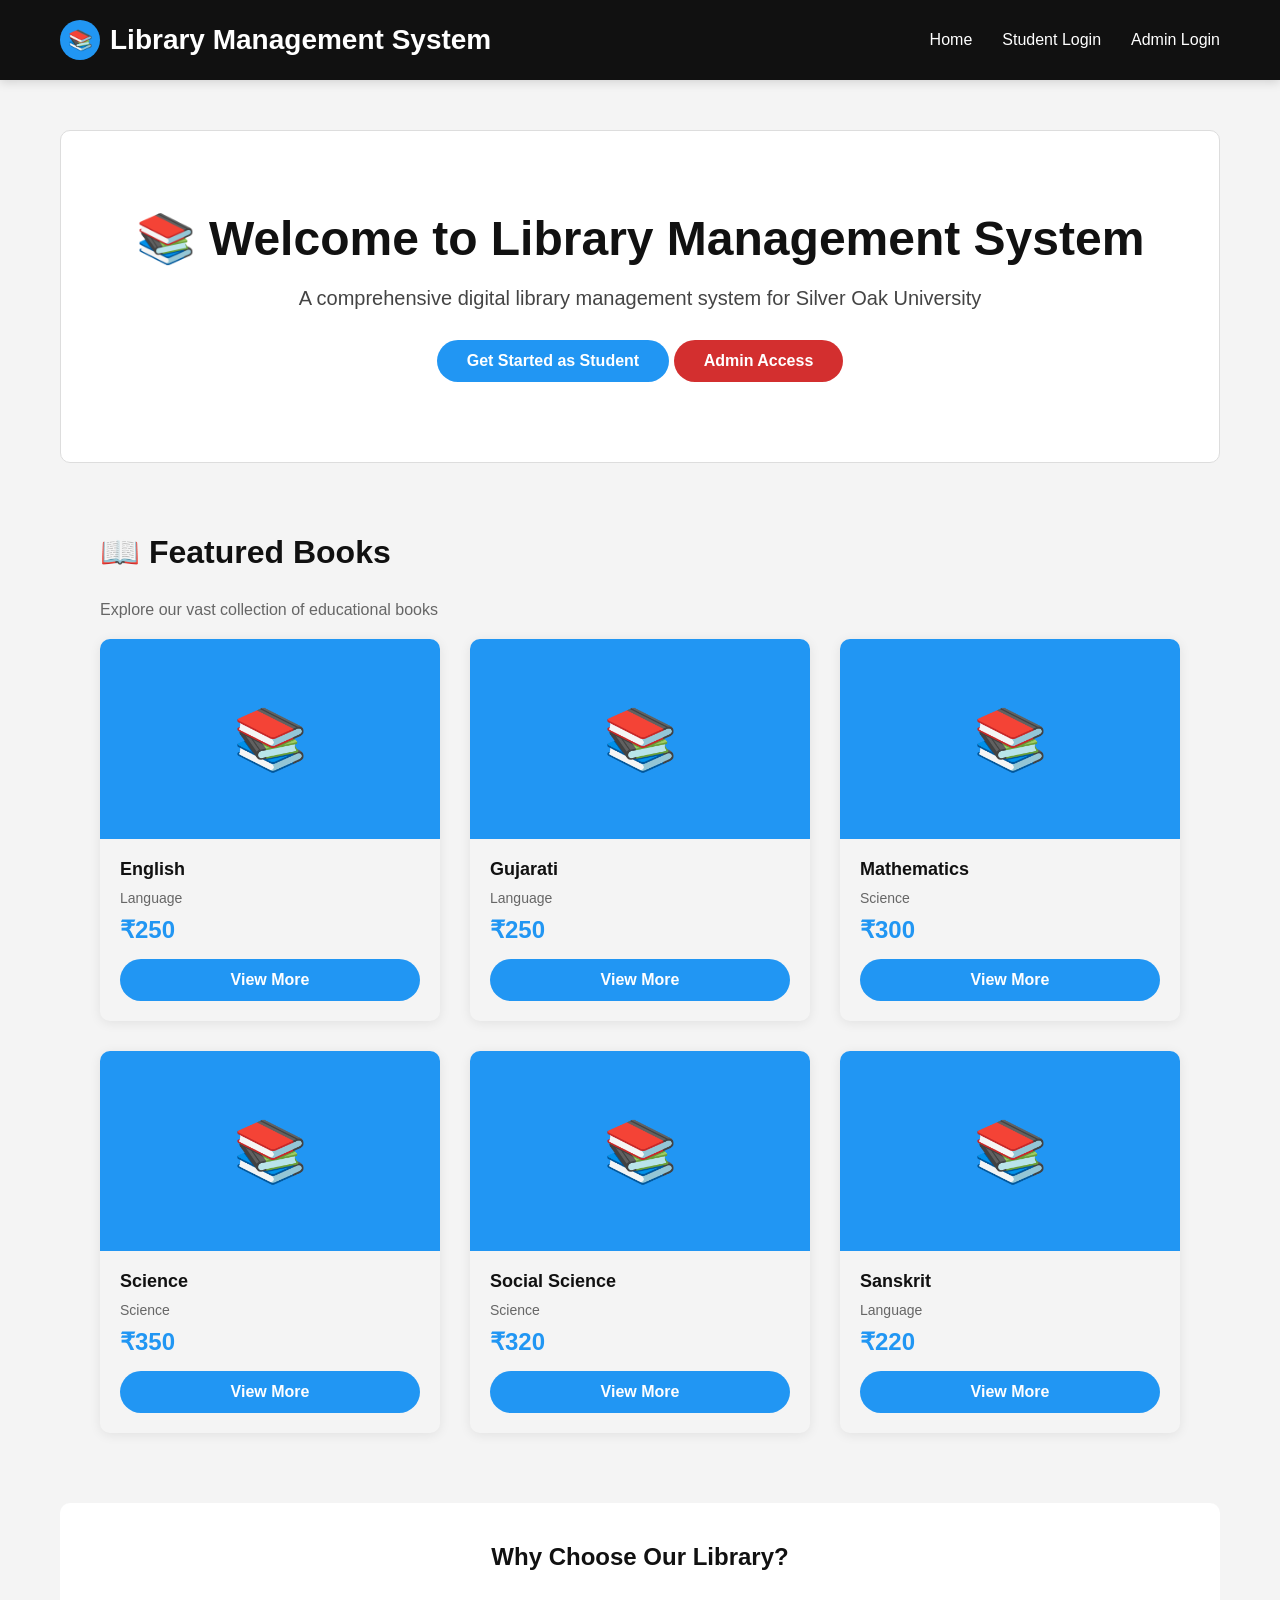
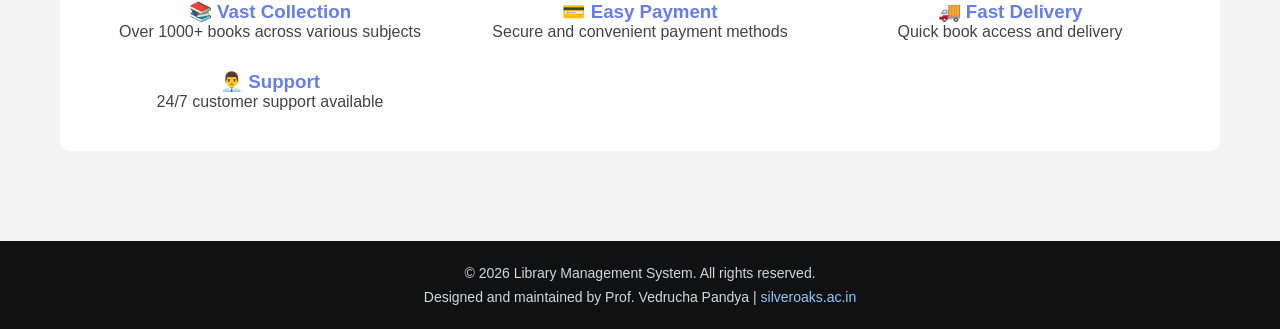
<file: public/index.html>
<!DOCTYPE html>
<html lang="en">
<head>
    <meta charset="UTF-8">
    <meta name="viewport" content="width=device-width, initial-scale=1.0">
    <title>Library Management System</title>
    <link rel="stylesheet" href="css/style.css">
</head>
<body>
    <header>
        <div class="navbar">
            <div class="logo">
                <div class="logo-icon">📚</div>
                Library Management System
            </div>
            <nav>
                <ul>
                    <li><a href="index.html">Home</a></li>
                    <li><a href="student-login.html">Student Login</a></li>
                    <li><a href="admin-login.html">Admin Login</a></li>
                </ul>
            </nav>
        </div>
    </header>

    <div class="container">
        <div class="hero">
            <h1>📚 Welcome to Library Management System</h1>
            <p class="hero-description">A comprehensive digital library management system for Silver Oak University</p>
            <a href="student-login.html" class="btn">Get Started as Student</a>
            <a href="admin-login.html" class="btn btn-secondary">Admin Access</a>
        </div>

        <section class="books-section">
            <h2 class="section-title">📖 Featured Books</h2>
            <p class="text-muted mb-20">Explore our vast collection of educational books</p>
            <div class="books-grid" id="featured-books">
                <!-- Books will be loaded by JavaScript -->
            </div>
        </section>

        <section class="section-panel">
            <h2>Why Choose Our Library?</h2>
            <div class="feature-grid">
                <div class="feature-card">
                    <h3>📚 Vast Collection</h3>
                    <p>Over 1000+ books across various subjects</p>
                </div>
                <div class="feature-card">
                    <h3>💳 Easy Payment</h3>
                    <p>Secure and convenient payment methods</p>
                </div>
                <div class="feature-card">
                    <h3>🚚 Fast Delivery</h3>
                    <p>Quick book access and delivery</p>
                </div>
                <div class="feature-card">
                    <h3>👨‍💼 Support</h3>
                    <p>24/7 customer support available</p>
                </div>
            </div>
        </section>
    </div>

    <footer class="site-footer">
        <div class="footer-inner">
            <p>© 2026 Library Management System. All rights reserved.</p>
            <p>Designed and maintained by Prof. Vedrucha Pandya | <a href="https://silveroaks.ac.in" target="_blank" rel="noopener noreferrer">silveroaks.ac.in</a></p>
        </div>
    </footer>

    <script src="js/app.js"></script>
    <script>
        // Display featured books on home page
        function displayFeaturedBooks() {
            const container = document.getElementById('featured-books');
            if (!container) return;

            const featured = books.slice(0, 6);
            let html = '';

            featured.forEach(book => {
                html += `
                    <div class="book-card">
                        <div class="book-image">📚</div>
                        <div class="book-content">
                            <div class="book-title">${book.name}</div>
                            <div class="book-author">${book.category}</div>
                            <div class="book-price">₹${book.price}</div>
                            <div class="book-actions">
                                <a href="student-login.html" class="btn btn-full">View More</a>
                            </div>
                        </div>
                    </div>
                `;
            });

            container.innerHTML = html;
        }

        window.addEventListener('load', displayFeaturedBooks);
    </script>
</body>
</html>
</file>
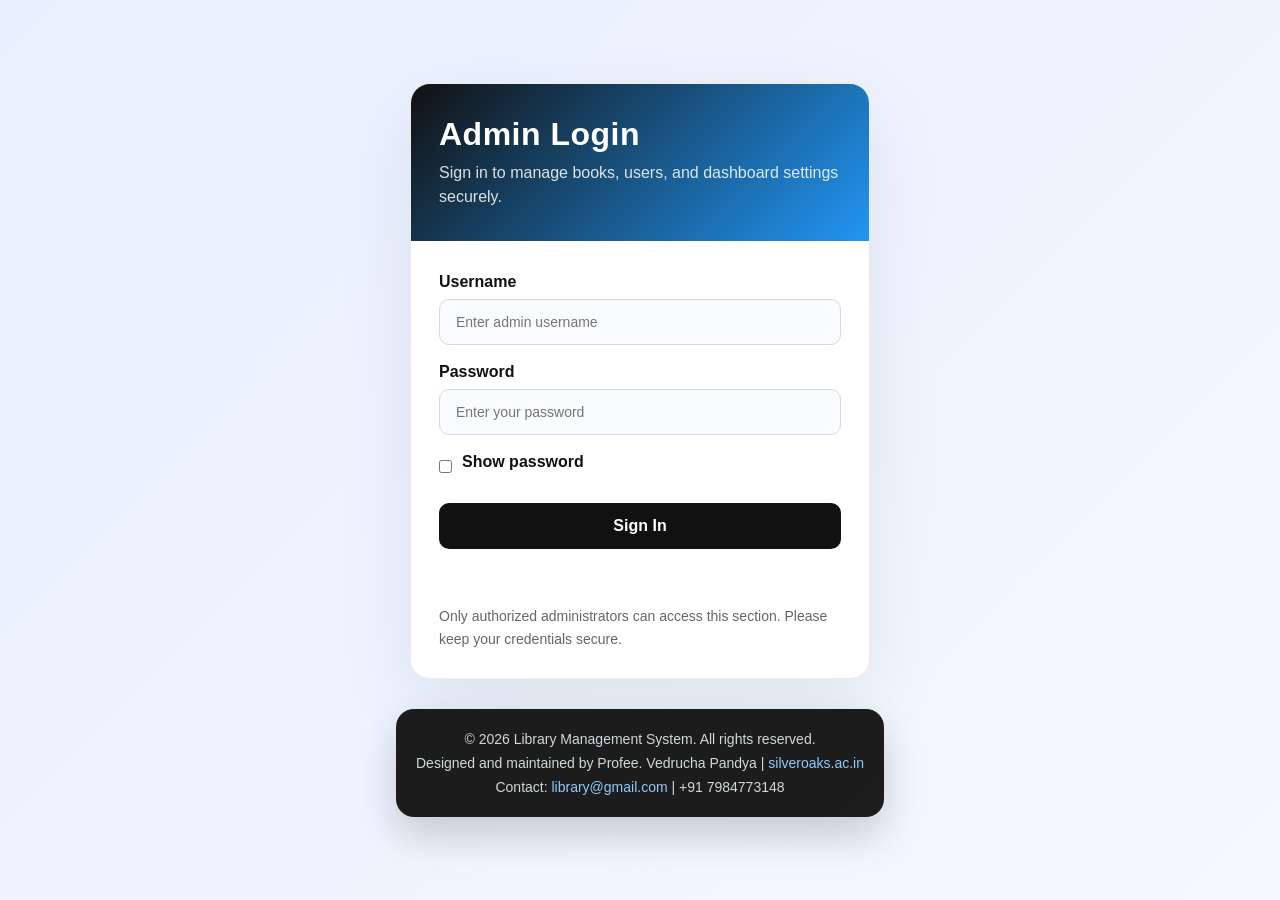
<file: public/admin-dashboard.html>
<!DOCTYPE html>
<html lang="en">
<head>
<meta charset="UTF-8">
<meta name="viewport" content="width=device-width, initial-scale=1.0">
<title>Admin Dashboard - Library Management System</title>

<link rel="stylesheet" href="css/style.css">
</head>

<body>

<header>
    <div class="navbar">
        <div class="logo">📚 Silver Oak Library - Admin</div>

        <nav>
            <ul>
                <li><a href="#dashboard">Dashboard</a></li>
                <li><a href="#books">Books</a></li>
                <li><a href="#students">Students</a></li>
                <li><a href="#orders">Orders</a></li>
                <li><button type="button" class="btn-logout" id="logoutBtn">Logout</button></li>
            </ul>
        </nav>
    </div>
</header>

<div class="container">

    <div class="admin-header">
        <h1>👨‍💼 Admin Control Panel</h1>
        <p>Prof. Vedrucha Pandya - Library Administrator</p>
    </div>

    <!-- DASHBOARD -->
    <section id="dashboard">
        <h2 class="section-title">Dashboard Statistics</h2>
        <div id="dash-stats" class="dashboard-grid"></div>
    </section>

    <!-- BOOKS -->
    <section id="books">
        <h2 class="section-title">Books Management</h2>

        <div class="card">
            <h3>Add New Book</h3>

            <form id="add-book-form">
                <input type="text" id="book-name" placeholder="Book Name" required>

                <select id="book-category" title="Choose a book category" required>
                    <option value="">Select Category</option>
                    <option value="Language">Language</option>
                    <option value="Science">Science</option>
                    <option value="Technology">Technology</option>
                </select>

                <input type="number" id="book-price" placeholder="Price ₹" required>

                <button class="btn" type="submit">Add Book</button>
            </form>
        </div>

        <div class="card">
            <h3>All Books</h3>
            <div id="books-table"></div>
        </div>
    </section>

    <!-- STUDENTS -->
    <section id="students">
        <h2 class="section-title">Students</h2>
        <div class="card">
            <div id="students-table"></div>
        </div>
    </section>

    <!-- ORDERS -->
    <section id="orders">
        <h2 class="section-title">Orders</h2>
        <div class="card">
            <div id="orders-table"></div>
        </div>
    </section>

</div>

<footer class="site-footer">
    <div class="footer-inner">
        <p>© 2026 Library Management System. All rights reserved.</p>
        <p>Designed and maintained by Prof. Vedrucha Pandya | 
            <a href="https://silveroaks.ac.in" target="_blank" rel="noopener noreferrer">silveroaks.ac.in</a>
        </p>
        <p>Contact: 
            <a href="mailto:library@silveroaks.ac.in">library@silveroaks.ac.in</a> 
            | +91 7984773148
        </p>
    </div>
</footer>

<script src="js/app.js"></script>

<script>
window.addEventListener('load', function () {

    // ✅ Check function exists before calling
    if (typeof checkAdminAuth === "function") checkAdminAuth();
    if (typeof displayAdminStats === "function") displayAdminStats();
    if (typeof displayBooksAdmin === "function") displayBooksAdmin();
    if (typeof displayStudentsAdmin === "function") displayStudentsAdmin();
    if (typeof displayOrdersAdmin === "function") displayOrdersAdmin();

    // ✅ Add Book Form
    const addBookForm = document.getElementById('add-book-form');
    if (addBookForm) {
        addBookForm.addEventListener('submit', function (e) {
            e.preventDefault(); // IMPORTANT FIX

            if (typeof addNewBook === "function") {
                addNewBook();
            } else {
                console.error("addNewBook() not defined in app.js");
            }
        });
    }

    // ✅ Logout Button
    const logoutBtn = document.getElementById('logoutBtn');
    if (logoutBtn) {
        logoutBtn.addEventListener('click', function () {
            localStorage.removeItem('adminLogged');
            window.location.href = 'admin-login.html';
        });
    }
});
</script>

</body>
</html>
</file>
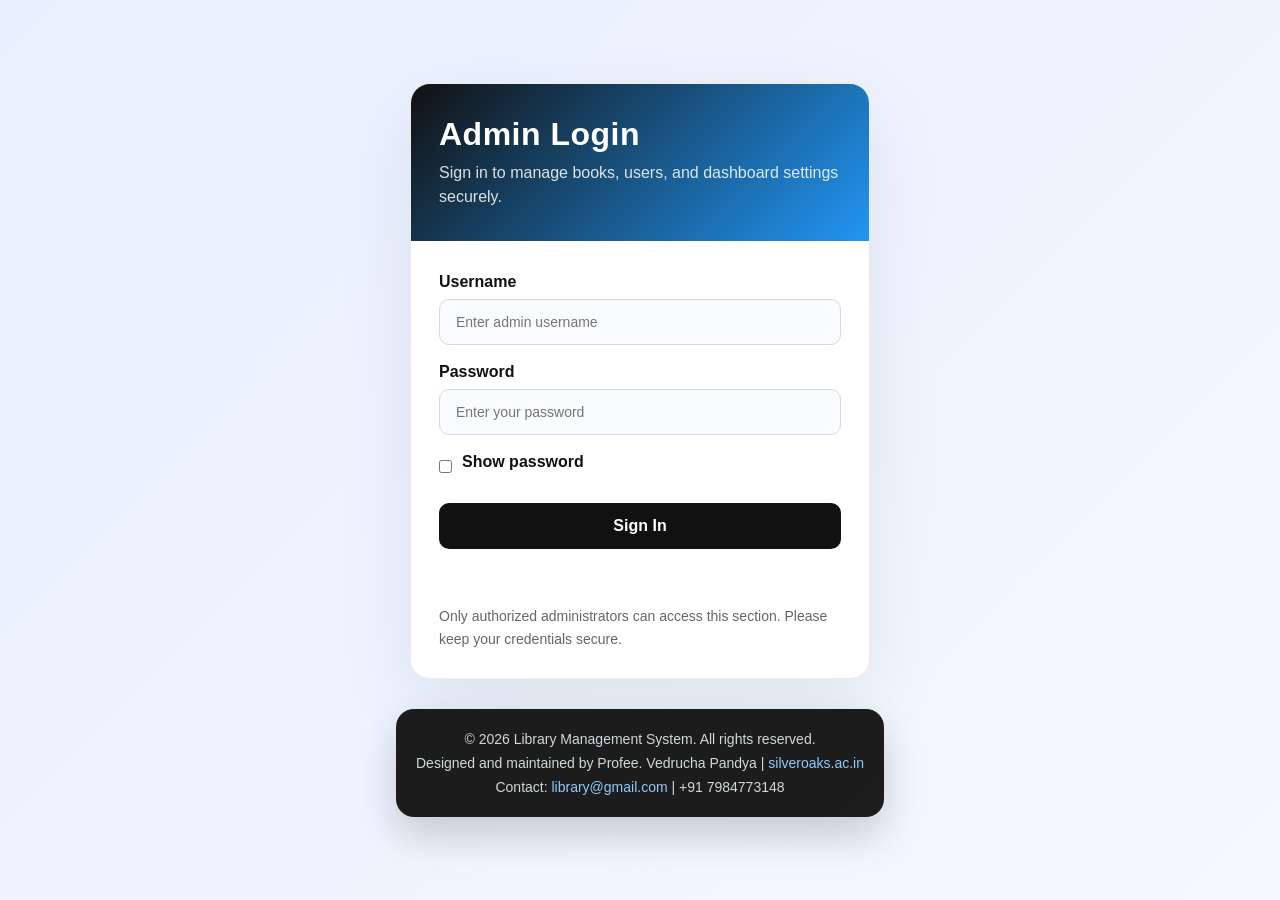
<file: public/admin-login.html>
﻿<!DOCTYPE html>
<html lang="en">
<head>
    <meta charset="UTF-8">
    <meta name="viewport" content="width=device-width, initial-scale=1.0">
    <title>Admin Login</title>
    <link rel="stylesheet" href="css/style.css">
    <style>
        body.login-page {
            min-height: 100vh;
            background: linear-gradient(135deg, #e8f0ff 0%, #f4f8ff 100%);
            display: flex;
            flex-direction: column;
            align-items: center;
            justify-content: center;
            padding: 30px;
        }

        .login-wrapper {
            width: 100%;
            max-width: 460px;
        }

        .login-card {
            background: white;
            border: 1px solid rgba(17, 17, 17, 0.08);
            border-radius: 20px;
            box-shadow: 0 24px 80px rgba(17, 17, 17, 0.08);
            overflow: hidden;
        }

        .login-hero {
            background: linear-gradient(135deg, #111 0%, #2196f3 100%);
            color: white;
            padding: 32px 28px;
        }

        .login-hero h1 {
            margin: 0 0 8px;
            font-size: 32px;
            letter-spacing: 0.5px;
        }

        .login-hero p {
            margin: 0;
            color: rgba(255, 255, 255, 0.85);
            line-height: 1.5;
        }

        .login-form {
            padding: 32px 28px 36px;
        }

        .form-group {
            margin-bottom: 18px;
        }

        .form-group label {
            display: block;
            margin-bottom: 8px;
            font-weight: 600;
            color: #111;
        }

        .form-group input {
            width: 100%;
            padding: 14px 16px;
            border: 1px solid #d3d9e6;
            border-radius: 10px;
            background: #fafbff;
            transition: border-color 0.2s ease, box-shadow 0.2s ease;
        }

        .form-group input:focus {
            border-color: #2196f3;
            box-shadow: 0 0 0 4px rgba(33, 150, 243, 0.12);
            outline: none;
        }

        .checkbox-group {
            display: flex;
            align-items: center;
            gap: 10px;
            margin-bottom: 24px;
            color: #555;
        }

        .checkbox-group input {
            width: auto;
            margin: 0;
        }

        .btn-submit {
            width: 100%;
            padding: 14px 16px;
            background: #111;
            color: white;
            border-radius: 10px;
            font-size: 16px;
            font-weight: 700;
        }

        .btn-submit:hover {
            background: #1976d2;
        }

        .error-message {
            color: #d32f2f;
            margin-top: 18px;
            font-weight: 700;
            display: none;
        }

        .login-footer {
            margin-top: 20px;
            padding: 0 28px 28px;
            color: #666;
            font-size: 14px;
            line-height: 1.6;
        }

        .site-footer {
            background: rgba(17, 17, 17, 0.95);
            padding: 22px 20px;
            border-radius: 18px;
            box-shadow: 0 18px 40px rgba(0, 0, 0, 0.18);
            text-align: center;
            max-width: 520px;
            margin: 30px auto 0;
        }

        .site-footer .footer-inner {
            align-items: center;
        }
    </style>
</head>
<body class="login-page">
    <div class="login-wrapper">
        <div class="login-card">
            <div class="login-hero">
                <h1>Admin Login</h1>
                <p>Sign in to manage books, users, and dashboard settings securely.</p>
            </div>
            <form id="admin-login-form" class="login-form">
                <div class="form-group">
                    <label for="username">Username</label>
                    <input type="text" id="username" name="username" placeholder="Enter admin username" required>
                </div>
                <div class="form-group">
                    <label for="password">Password</label>
                    <input type="password" id="password" name="password" placeholder="Enter your password" required>
                </div>
                <div class="checkbox-group">
                    <input type="checkbox" id="show-password">
                    <label for="show-password">Show password</label>
                </div>
                <button type="submit" class="btn btn-submit">Sign In</button>
            </form>
            <p id="error-message" class="error-message">Invalid username or password.</p>
            <div class="login-footer">
                <p>Only authorized administrators can access this section. Please keep your credentials secure.</p>
            </div>
        </div>
    </div>

    <footer class="site-footer">
        <div class="footer-inner">
            <p>© 2026 Library Management System. All rights reserved.</p>
            <p>Designed and maintained by Profee. Vedrucha Pandya | <a href="https://silveroaks.ac.in" target="_blank" rel="noopener noreferrer">silveroaks.ac.in</a></p>
            <p>Contact: <a href="mailto:library@gmail.com">library@gmail.com</a> | +91 7984773148</p>
        </div>
    </footer>

    <script>
        document.getElementById('show-password').addEventListener('change', function() {
            const passwordField = document.getElementById('password');
            passwordField.type = this.checked ? 'text' : 'password';
        });

        document.getElementById('admin-login-form').addEventListener('submit', function(event) {
            event.preventDefault();
            const username = document.getElementById('username').value.trim();
            const password = document.getElementById('password').value;
            if (username === 'Vedrucha Pandya' && password === 'VedruchaPandya@1234') {
                localStorage.setItem('adminLogged', true);
                window.location.href = 'admin-dashboard.html';
            } else {
                document.getElementById('error-message').style.display = 'block';
            }
        });
    </script>
</body>
</html>
</file>
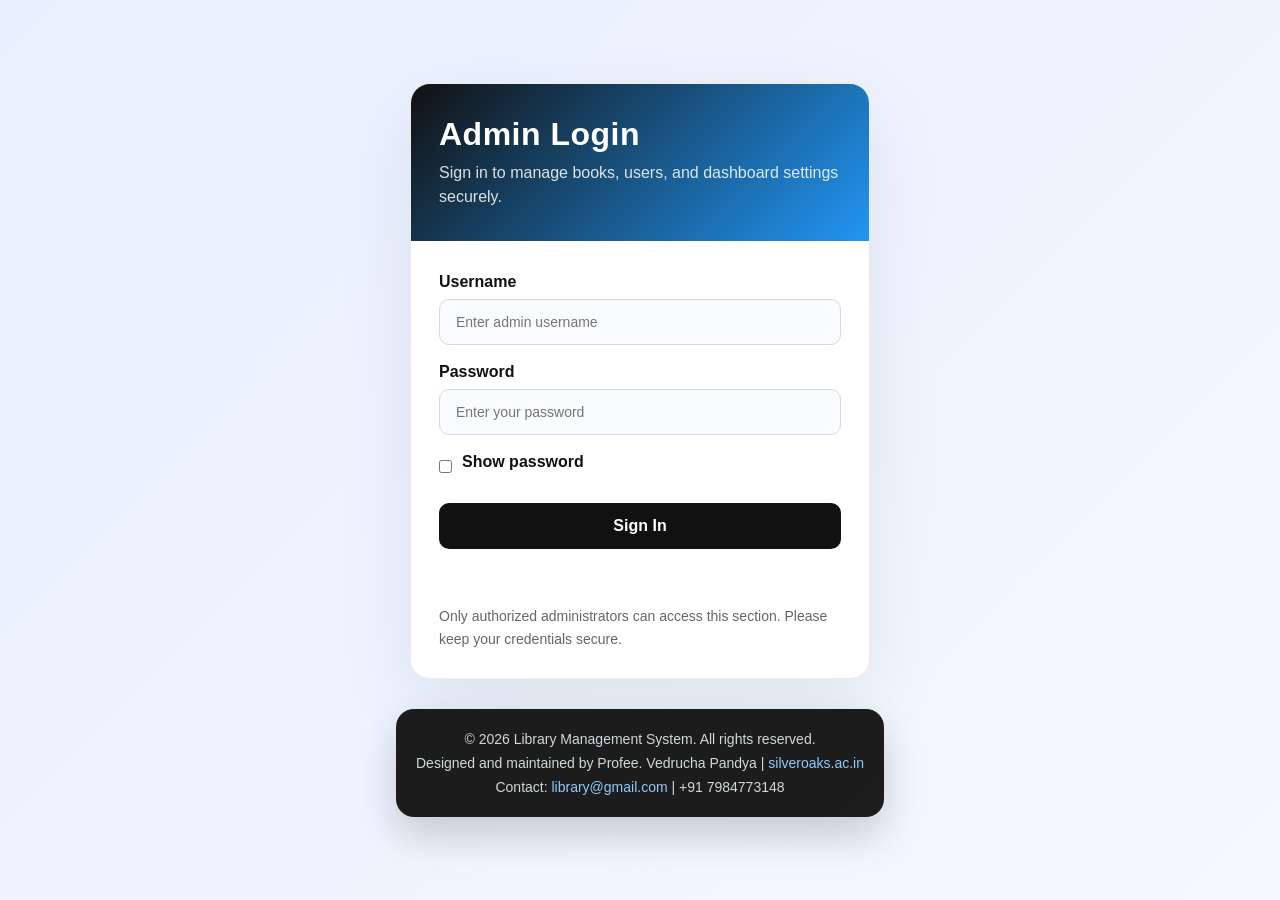
<file: public/admin-orders.html>
<!DOCTYPE html>
<html lang="en">
<head>
    <meta charset="UTF-8">
    <meta name="viewport" content="width=device-width, initial-scale=1.0">
    <title>Admin Order History - Library Management System</title>
    <link rel="stylesheet" href="css/style.css">
</head>
<body>
    <header>
        <div class="navbar">
            <div class="logo">📚 Library Management - Admin</div>
            <nav>
                <ul>
                    <li><a href="admin-dashboard.html">Dashboard</a></li>
                    <li><a href="admin-dashboard.html#students">Students</a></li>
                    <li><a href="admin-dashboard.html#orders">Orders</a></li>
                    <li><button class="btn-logout" id="logoutBtn">Logout</button></li>
                </ul>
            </nav>
        </div>
    </header>

    <div class="container">
        <div class="admin-header">
            <h1>Order History</h1>
            <p>Detailed student order history for admin review.</p>
        </div>

        <div class="card panel-box">
            <button class="btn mb-20" onclick="window.location.href='admin-dashboard.html'">← Back to Dashboard</button>
            <div id="orders-history"></div>
        </div>
    </div>

    <script src="js/app.js"></script>
    <script>
        window.addEventListener('load', function() {
            checkAdminAuth();
            displayOrdersHistoryPage();

            const logoutBtn = document.getElementById('logoutBtn');
            if (logoutBtn) {
                logoutBtn.addEventListener('click', function() {
                    localStorage.removeItem('adminLogged');
                    window.location.href = 'admin-login.html';
                });
            }
        });

        function displayOrdersHistoryPage() {
            const container = document.getElementById('orders-history');
            if (!container) return;

            const filterEnrollment = localStorage.getItem('adminOrderFilterEnrollment');
            const orders = JSON.parse(localStorage.getItem('allOrders') || '[]');
            const filteredOrders = filterEnrollment ? orders.filter(order => order.student.enrollment === filterEnrollment) : orders;
            const titleText = filterEnrollment ? `Showing orders for: ${filterEnrollment}` : 'Showing all orders';

            container.innerHTML = `<h2 class="mb-20">${titleText}</h2>`;

            if (filteredOrders.length === 0) {
                container.innerHTML += '<p class="empty-state">No orders found.</p>';
                return;
            }

            let html = `
                <table>
                    <thead>
                        <tr>
                            <th>Order ID</th>
                            <th>Student Name</th>
                            <th>Enrollment</th>
                            <th>Book Details</th>
                            <th>Total Amount</th>
                            <th>Payment</th>
                            <th>Order Date</th>
                            <th>Status</th>
                        </tr>
                    </thead>
                    <tbody>
            `;

            filteredOrders.forEach(order => {
                const bookDetails = order.books.map(book => `${book.name} (${book.quantity}× ₹${book.price})`).join('<br>');
                const orderDate = new Date(order.orderDate).toLocaleDateString();
                html += `
                    <tr>
                        <td>${order.id}</td>
                        <td>${order.student.name}</td>
                        <td>${order.student.enrollment}</td>
                        <td class="break-word">${bookDetails}</td>
                        <td>₹${order.totalAmount.toFixed(2)}</td>
                        <td>${order.paymentMethod}</td>
                        <td>${orderDate}</td>
                        <td>${order.status}</td>
                    </tr>
                `;
            });

            html += `</tbody></table>`;
            container.innerHTML += html;

            if (filterEnrollment) {
                localStorage.removeItem('adminOrderFilterEnrollment');
            }
        }
    </script>

    <footer class="site-footer">
        <div class="footer-inner">
            <p>© 2026 Library Management System. All rights reserved.</p>
            <p>Designed and maintained by Prof. Vedrucha Pandya | <a href="https://silveroaks.ac.in" target="_blank" rel="noopener noreferrer">silveroaks.ac.in</a></p>
            <p>Contact: <a href="mailto:library@silveroaks.ac.in">library@silveroaks.ac.in</a> | +91 7984773148</p>
        </div>
    </footer>
</body>
</html>
</file>
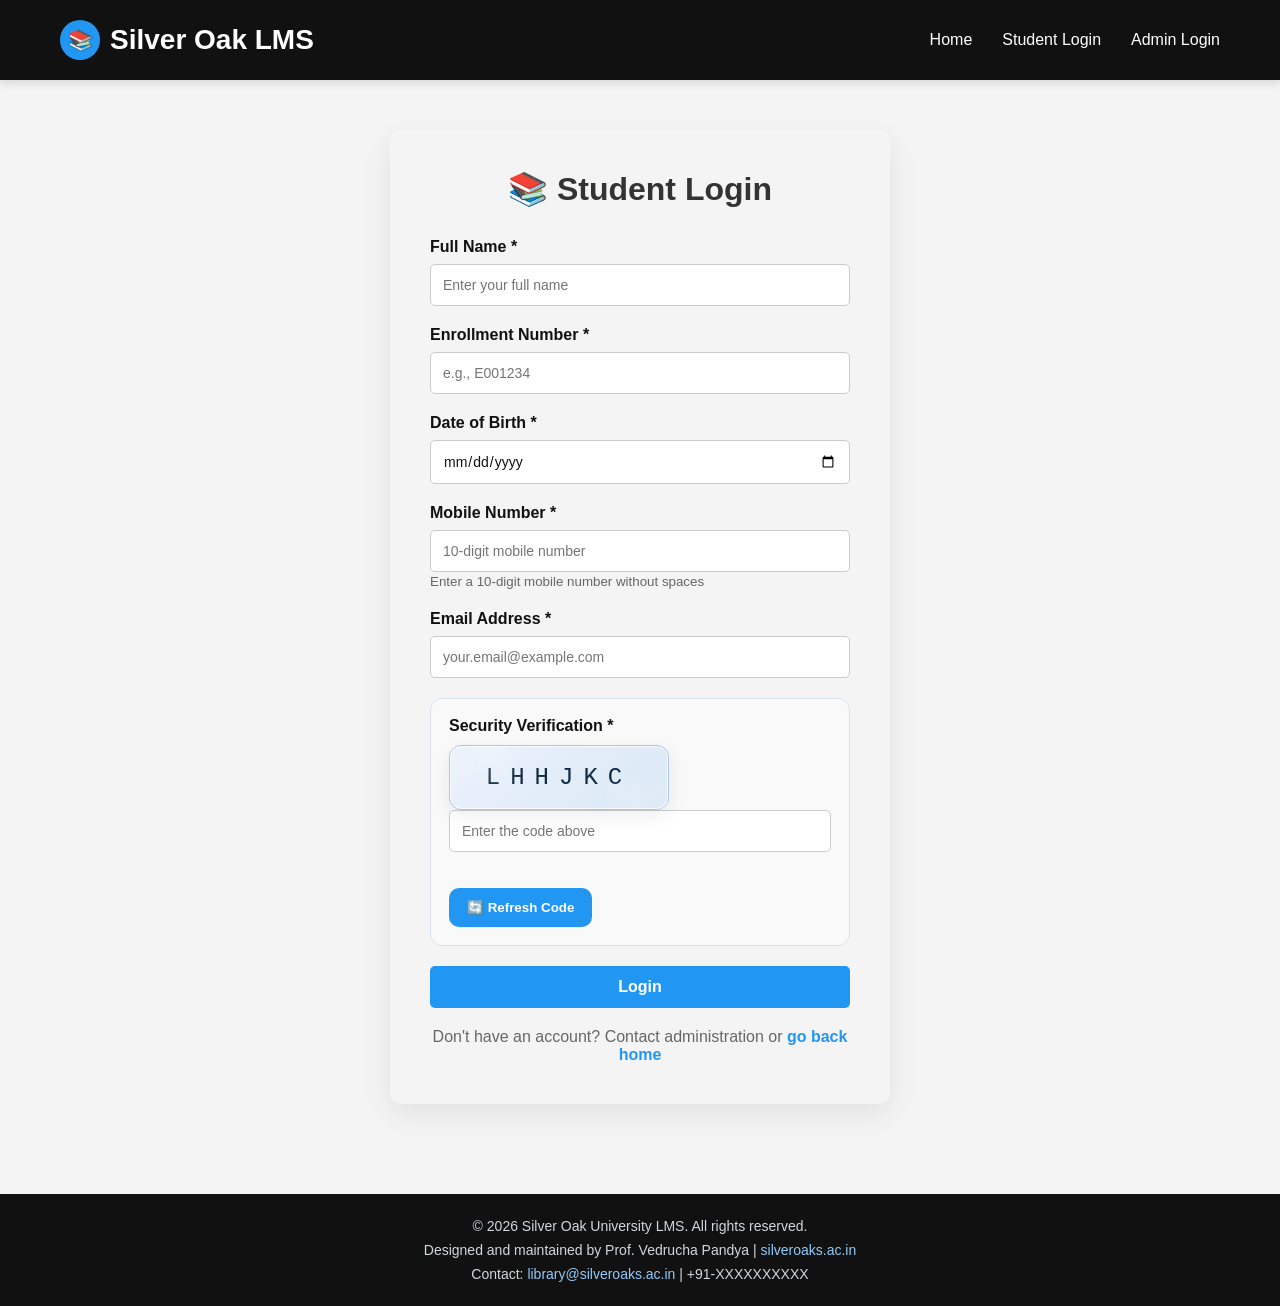
<file: public/cart.html>
<!DOCTYPE html>
<html lang="en">
<head>
    <meta charset="UTF-8">
    <meta name="viewport" content="width=device-width, initial-scale=1.0">
    <title>Shopping Cart - Library Management System</title>
    <link rel="stylesheet" href="css/style.css">
</head>
<body>
    <header>
        <div class="navbar">
            <div class="logo">
                <div class="logo-icon">📚</div>
                Library Management System
            </div>
            <nav>
                <ul id="user-nav">
                    <li><a href="library.html">🏠 Library</a></li>
                </ul>
            </nav>
        </div>
    </header>

    <div class="container">
        <section class="cart-section">
            <h1 class="section-title">🛒 Shopping Cart</h1>

            <div class="cart-items" id="cart-items">
                <!-- Cart items will be loaded by JavaScript -->
            </div>

            <div class="cart-summary" id="cart-summary">
                <!-- Summary will be loaded by JavaScript -->
            </div>

            <div class="center-controls">
                <a href="library.html" class="btn">← Continue Shopping</a>
                <button class="btn btn-muted" onclick="clearCart()">Clear Cart</button>
            </div>
        </section>
    </div>

    <footer class="site-footer">
        <div class="footer-inner">
            <p>© 2026 Library Management System. All rights reserved.</p>
            <p>Designed and maintained by Prof. Vedrucha Pandya | <a href="https://silveroaks.ac.in" target="_blank" rel="noopener noreferrer">silveroaks.ac.in</a></p>
            <p>Contact: <a href="mailto:library@silveroaks.ac.in">library@silveroaks.ac.in</a> | +91 7984773148</p>
        </div>
    </footer>

    <script src="js/app.js"></script>
    <script>
        function clearCart() {
            if (confirm('Are you sure you want to clear your cart?')) {
                cart = [];
                localStorage.setItem('cart', JSON.stringify([]));
                displayCart();
                showAlert('Cart cleared', 'info');
            }
        }

        window.addEventListener('load', function() {
            if (!currentUser) {
                window.location.href = 'student-login.html';
            }
            displayCart();
            updateUserUI();
        });
    </script>
</body>
</html>
</file>
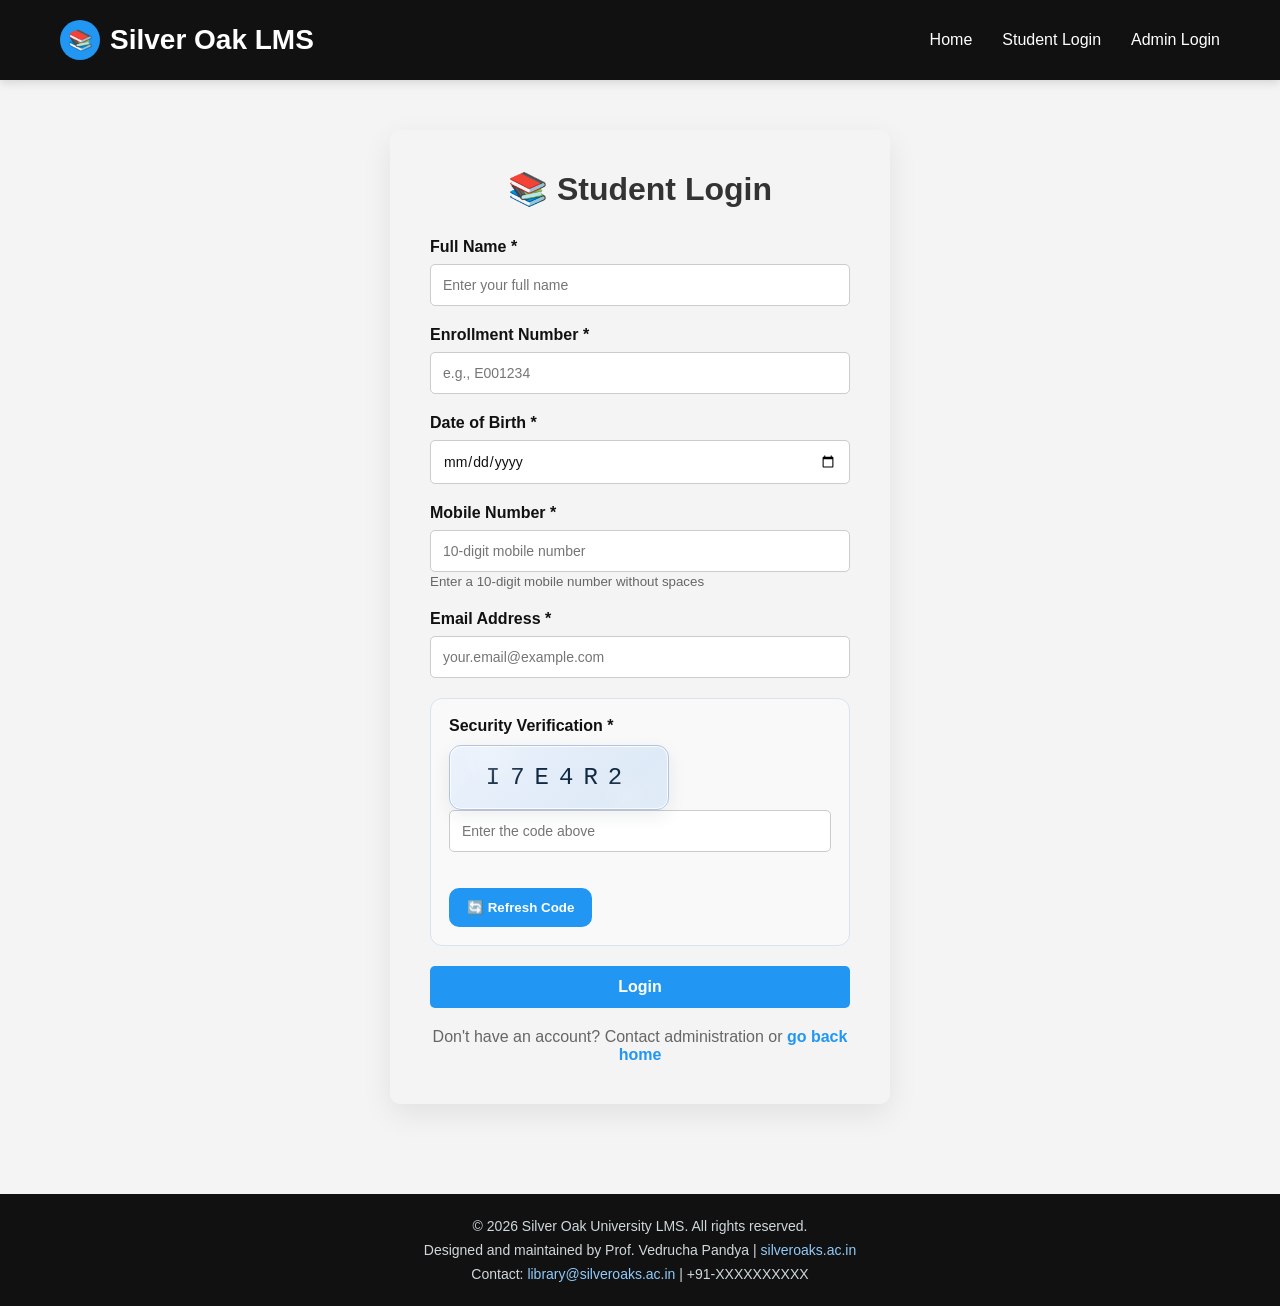
<file: public/library.html>
<!DOCTYPE html>
<html lang="en">
<head>
    <meta charset="UTF-8">
    <meta name="viewport" content="width=device-width, initial-scale=1.0">
    <title>Library - Silver Oak LMS</title>
    <link rel="stylesheet" href="css/style.css">
</head>
<body>
    <header>
        <div class="navbar">
            <div class="logo">
                <div class="logo-icon">📚</div>
                Silver Oak LMS
            </div>
            <nav>
                <ul id="user-nav">
                    <li><a href="library.html">📚 Library</a></li>
                </ul>
            </nav>
        </div>
    </header>

    <div class="container">
        <section class="books-section">
            <h1 class="section-title">📚 Library Books</h1>
            <p class="text-muted mb-20">Browse and select books from our collection</p>

            <!-- Filter -->
            <div class="filter-section">
                <select id="category-filter" title="Filter books by category" onchange="filterBooks()">
                    <option value="all">📚 All Categories</option>
                    <option value="Language">🗣️ Language</option>
                    <option value="Science">🔬 Science & Math</option>
                    <option value="Technology">💻 Technology & Programming</option>
                </select>
            </div>

            <!-- Books Grid -->
            <div class="books-grid" id="books-container">
                <!-- Books will be loaded by JavaScript -->
            </div>
        </section>
    </div>

    <!-- Book Details Modal -->
    <div class="modal" id="book-modal">
        <div class="modal-content">
            <span class="close-modal" onclick="closeModal('book-modal')">&times;</span>
            <div id="modal-book-details"></div>
        </div>
    </div>

    <footer class="site-footer">
        <div class="footer-inner">
            <p>© 2026 Silver Oak University LMS. All rights reserved.</p>
            <p>Designed and maintained by Prof. Vedrucha Pandya | <a href="https://silveroaks.ac.in" target="_blank" rel="noopener noreferrer">silveroaks.ac.in</a></p>
            <p>Contact: <a href="mailto:library@silveroaks.ac.in">library@silveroaks.ac.in</a> | +91-XXXXXXXXXX</p>
        </div>
    </footer>

    <script src="js/app.js"></script>
    <script>
        window.addEventListener('load', function() {
            checkStudentAuth();
            displayBooks();
            updateUserUI();
        });

        function checkStudentAuth() {
            if (!currentUser) {
                window.location.href = 'student-login.html';
            }
        }
    </script>
</body>
</html>
</file>
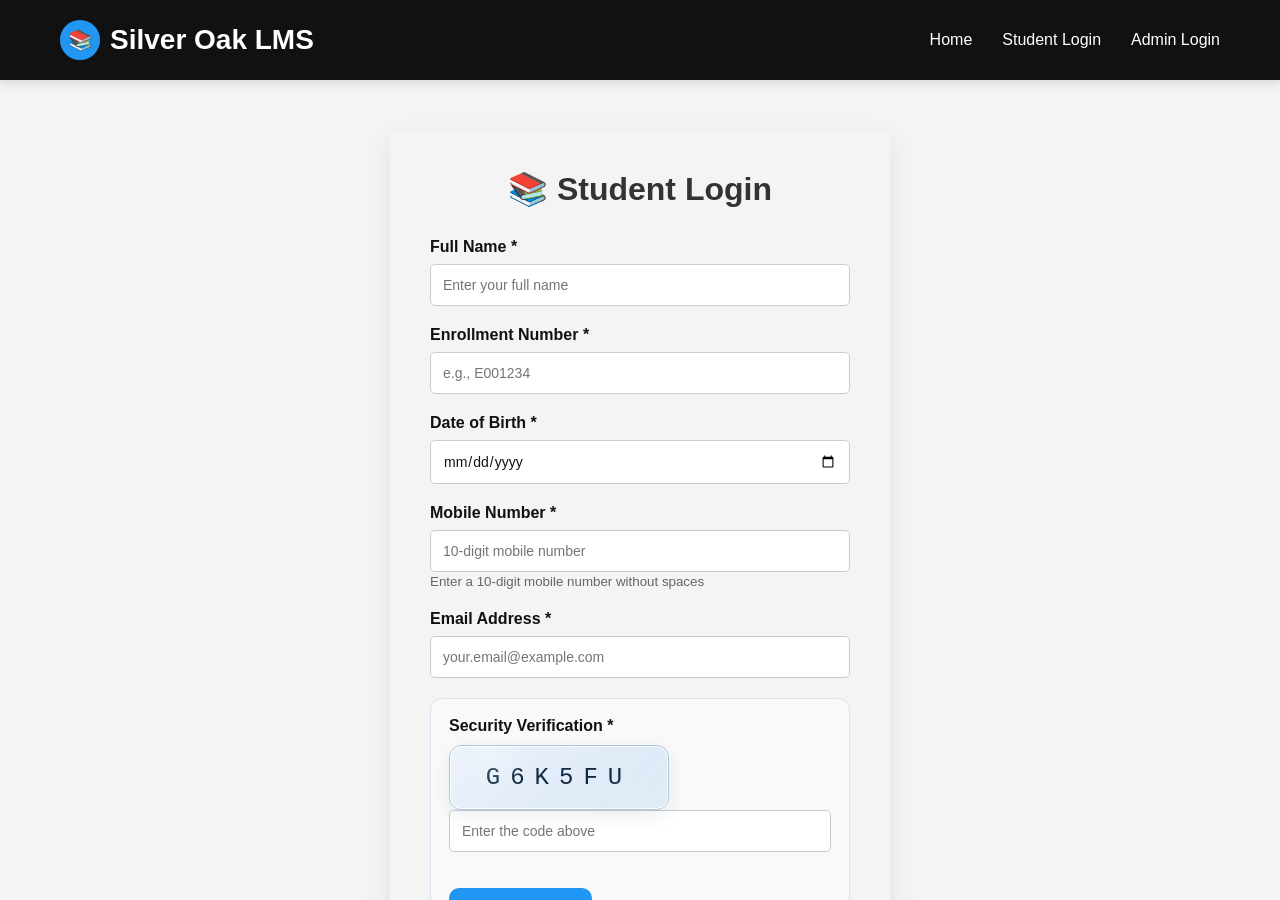
<file: public/payment.html>
<!DOCTYPE html>
<html lang="en">
<head>
    <meta charset="UTF-8">
    <meta name="viewport" content="width=device-width, initial-scale=1.0">
    <title>Payment - Silver Oak LMS</title>
    <link rel="stylesheet" href="css/style.css">
</head>
<body>
    <header>
        <div class="navbar">
            <div class="logo">
                <div class="logo-icon">📚</div>
                Silver Oak LMS
            </div>
            <nav>
                <ul id="user-nav">
                    <li><a href="library.html">🏠 Library</a></li>
                </ul>
            </nav>
        </div>
    </header>

    <div class="container">
        <div class="payment-container">
            <div class="payment-header">
                <h1>💳 Payment</h1>
                <p>Complete your purchase securely</p>
            </div>

            <!-- Order Summary -->
            <div class="order-summary" id="payment-summary">
                <!-- Summary will be loaded by JavaScript -->
            </div>

            <!-- Payment Form -->
            <form onsubmit="processPayment(event)">
                <!-- Student Details (Read-only) -->
                <div class="form-group">
                    <label>Student Information</label>
                    <div class="panel-box">
                        <p><strong>Name:</strong> <span id="pay-name"></span></p>
                        <p><strong>Email:</strong> <span id="pay-email"></span></p>
                        <p><strong>Mobile:</strong> <span id="pay-mobile"></span></p>
                    </div>
                </div>

                <!-- Payment Methods -->
                <h3 class="mt-30 mb-20">Select Payment Method *</h3>
                
                <div class="payment-method" onclick="selectPaymentMethod(this)">
                    <input type="radio" name="payment-method" value="Credit Card" id="payment-credit" required>
                    <div class="flex-1">
                        <label for="payment-credit" class="payment-label"><strong>💳 Credit Card</strong></label>
                        <p class="small-text">Visa, Mastercard, American Express</p>
                    </div>
                </div>

                <div class="payment-method" onclick="selectPaymentMethod(this)">
                    <input type="radio" name="payment-method" value="Debit Card" id="payment-debit" required>
                    <div class="flex-1">
                        <label for="payment-debit" class="payment-label"><strong>🏧 Debit Card</strong></label>
                        <p class="small-text">All major debit cards accepted</p>
                    </div>
                </div>

                <div class="payment-method" onclick="selectPaymentMethod(this)">
                    <input type="radio" name="payment-method" value="Net Banking" id="payment-netbanking" required>
                    <div class="flex-1">
                        <label for="payment-netbanking" class="payment-label"><strong>🏦 Net Banking</strong></label>
                        <p class="small-text">All major banks supported</p>
                    </div>
                </div>

                <div class="payment-method" onclick="selectPaymentMethod(this)">
                    <input type="radio" name="payment-method" value="UPI" id="payment-upi" required>
                    <div class="flex-1">
                        <label for="payment-upi" class="payment-label"><strong>📱 UPI</strong></label>
                        <p class="small-text">Google Pay, PhonePe, Paytm</p>
                    </div>
                </div>

                <div class="payment-method" onclick="selectPaymentMethod(this)">
                    <input type="radio" name="payment-method" value="Wallet" id="payment-wallet" required>
                    <div class="flex-1">
                        <label for="payment-wallet" class="payment-label"><strong>💰 Digital Wallet</strong></label>
                        <p class="small-text">Paytm, Amazon Pay, MobiKwik</p>
                    </div>
                </div>

                <!-- Terms & Conditions -->
                <div class="form-group mt-30">
                    <label class="checkbox-inline">
                        <input type="checkbox" required>
                        I agree to the <a href="#" class="payment-link">Terms and Conditions</a>
                    </label>
                </div>

                <!-- Submit Buttons -->
                <div class="button-row">
                    <button type="submit" class="btn-checkout btn-gradient flex-1">Complete Payment</button>
                    <a href="cart.html" class="btn btn-muted flex-1">← Back to Cart</a>
                </div>
            </form>

            <div class="modal" id="payment-modal">
                <div class="modal-content">
                    <h2 id="modal-title">Confirm Payment</h2>
                    <p id="modal-text" class="mb-20"> </p>
                    <div class="modal-button-row">
                        <button class="btn-checkout flex-1" onclick="confirmPayment()">Confirm</button>
                        <button class="btn btn-secondary flex-1" onclick="closePaymentModal()">Cancel</button>
                    </div>
                </div>
            </div>

            <!-- Security Info -->
            <div class="note-box">
                <p class="small-text mb-0">🔒 Your payment information is encrypted and secure</p>
                <p class="small-text">Powered by Secure Payment Gateway</p>
            </div>
        </div>
    </div>

    <footer class="site-footer">
        <div class="footer-inner">
            <p>© 2026 Silver Oak University LMS. All rights reserved.</p>
            <p>Designed and maintained by Prof. Vedrucha Pandya | <a href="https://silveroaks.ac.in" target="_blank" rel="noopener noreferrer">silveroaks.ac.in</a></p>
            <p>Contact: <a href="mailto:library@silveroaks.ac.in">library@silveroaks.ac.in</a> | +91-XXXXXXXXXX</p>
        </div>
    </footer>

    <script src="js/app.js"></script>
    <script>
        let selectedPaymentMethod = null;

        window.addEventListener('load', function() {
            if (!currentUser) {
                window.location.href = 'student-login.html';
            }
            if (cart.length === 0) {
                window.location.href = 'library.html';
            }

            displayPaymentSummary();
            updateUserUI();

            document.getElementById('pay-name').textContent = currentUser.name;
            document.getElementById('pay-email').textContent = currentUser.email;
            document.getElementById('pay-mobile').textContent = currentUser.mobile;

            document.querySelectorAll('.payment-method').forEach(card => {
                card.addEventListener('click', function(event) {
                    if (event.target.tagName !== 'INPUT') {
                        const radio = this.querySelector('input[type="radio"]');
                        if (radio) {
                            radio.checked = true;
                            selectPaymentMethod(this);
                        }
                    }
                });
            });
        });

        function selectPaymentMethod(card) {
            document.querySelectorAll('.payment-method').forEach(item => item.classList.remove('active'));
            card.classList.add('active');
            const radio = card.querySelector('input[type="radio"]');
            if (radio) {
                radio.checked = true;
                selectedPaymentMethod = radio.value;
            }
        }

        function processPayment(e) {
            e.preventDefault();
            const paymentMethod = document.querySelector('input[name="payment-method"]:checked');
            if (!paymentMethod) {
                showAlert('Please select a payment method', 'error');
                return;
            }

            const method = paymentMethod.value;
            if (method === 'UPI') {
                window.location.href = 'upi-payment.html';
                return;
            }

            const totalAmount = cart.reduce((sum, item) => sum + item.price * item.quantity, 0) * 1.05;
            document.getElementById('modal-title').textContent = `Confirm ${method} Payment`;
            document.getElementById('modal-text').innerHTML = `You are about to pay <strong>₹${totalAmount.toFixed(2)}</strong> using <strong>${method}</strong>.<br><br>Please confirm to proceed.`;
            document.getElementById('payment-modal').classList.add('show');
        }

        function closePaymentModal() {
            document.getElementById('payment-modal').classList.remove('show');
        }

        function confirmPayment() {
            const paymentMethod = document.querySelector('input[name="payment-method"]:checked');
            if (!paymentMethod) {
                showAlert('Please select a payment method', 'error');
                closePaymentModal();
                return;
            }

            const method = paymentMethod.value;
            const totalAmount = cart.reduce((sum, item) => sum + item.price * item.quantity, 0) * 1.05;
            const orderId = 'ORD' + Date.now();
            const orderData = {
                id: orderId,
                student: currentUser,
                books: [...cart],
                totalAmount: totalAmount,
                paymentMethod: method,
                orderDate: new Date().toISOString(),
                status: 'Completed'
            };

            let allOrders = JSON.parse(localStorage.getItem('allOrders') || '[]');
            allOrders.push(orderData);
            localStorage.setItem('allOrders', JSON.stringify(allOrders));
            localStorage.setItem('cart', JSON.stringify([]));
            cart = [];
            closePaymentModal();
            showAlert('Payment successful! Your order has been placed.', 'success');
            setTimeout(() => {
                window.location.href = 'library.html';
            }, 1800);
        }
    </script>
</body>
</html>
</file>
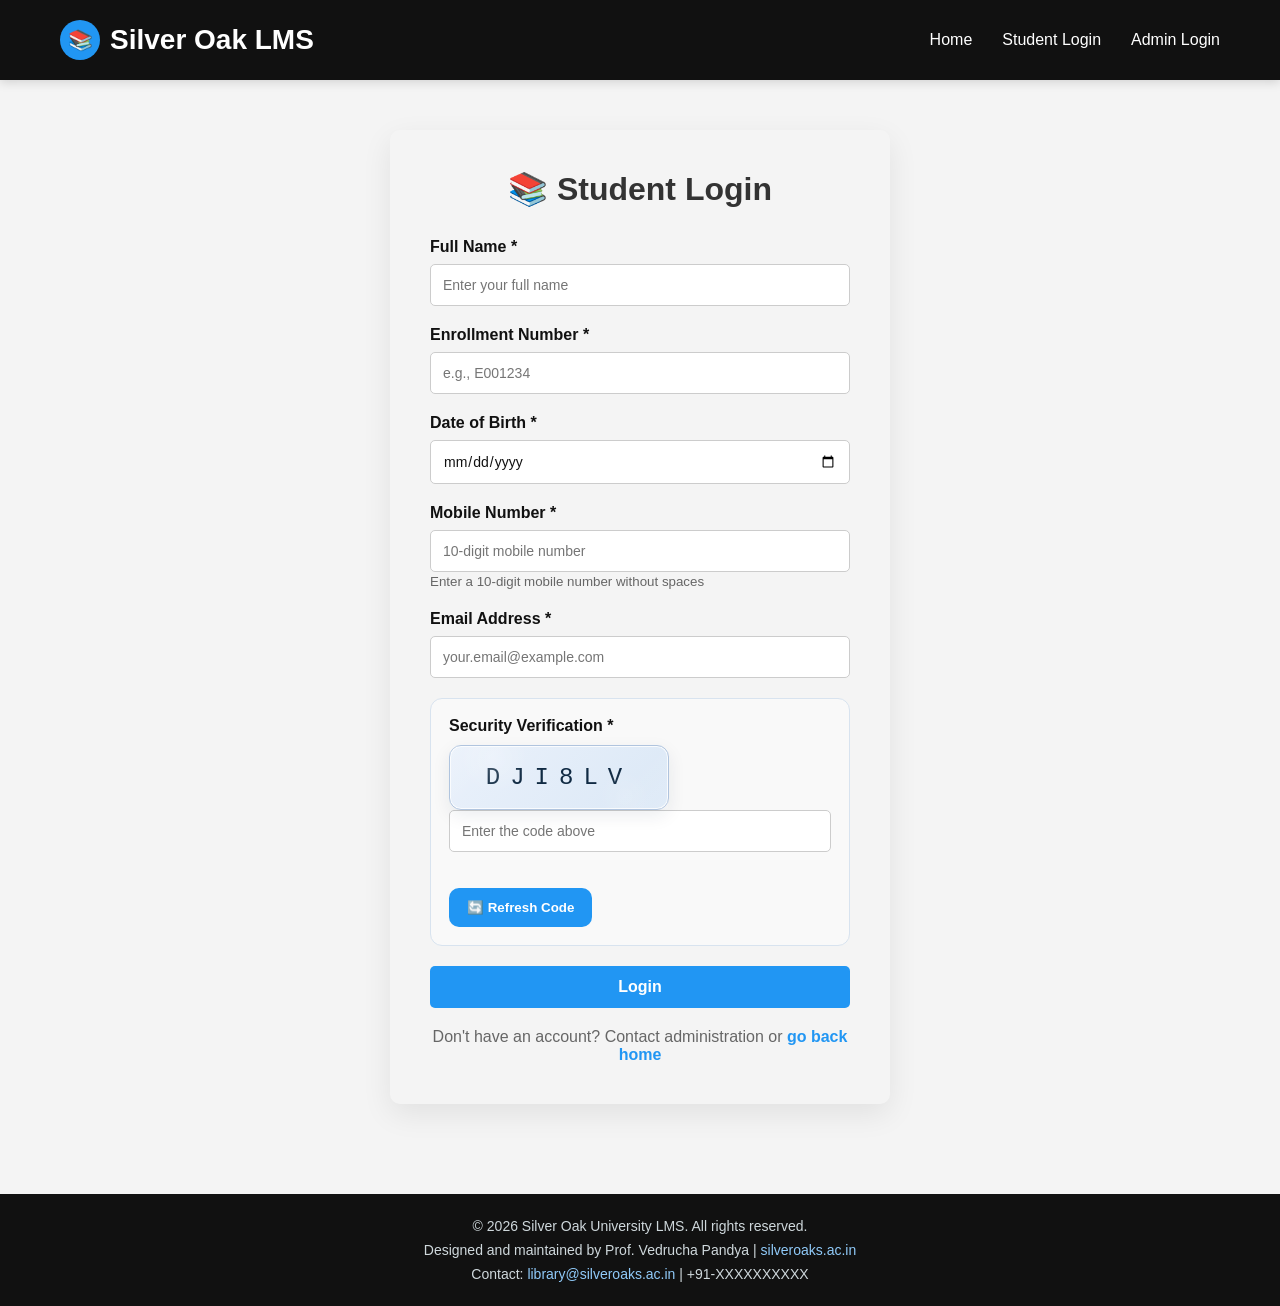
<file: public/student-login.html>
<!DOCTYPE html>
<html lang="en">
<head>
    <meta charset="UTF-8">
    <meta name="viewport" content="width=device-width, initial-scale=1.0">
    <title>Student Login - Silver Oak LMS</title>
    <link rel="stylesheet" href="css/style.css">
</head>
<body>
    <header>
        <div class="navbar">
            <div class="logo">
                <div class="logo-icon">📚</div>
                Silver Oak LMS
            </div>
            <nav>
                <ul>
                    <li><a href="index.html">Home</a></li>
                    <li><a href="student-login.html">Student Login</a></li>
                    <li><a href="admin-login.html">Admin Login</a></li>
                </ul>
            </nav>
        </div>
    </header>

    <div class="container">
        <div class="form-container">
            <h1 class="form-header">📚 Student Login</h1>
            
            <form onsubmit="validateStudentLogin(event)">
                <!-- Name -->
                <div class="form-group">
                    <label for="name">Full Name *</label>
                    <input type="text" id="name" placeholder="Enter your full name" required>
                </div>

                <!-- Enrollment Number -->
                <div class="form-group">
                    <label for="enrollment">Enrollment Number *</label>
                    <input type="text" id="enrollment" placeholder="e.g., E001234" required>
                </div>

                <!-- Date of Birth -->
                <div class="form-group">
                    <label for="dob">Date of Birth *</label>
                    <input type="date" id="dob" required>
                </div>

                <!-- Mobile Number -->
                <div class="form-group">
                    <label for="mobile">Mobile Number *</label>
                    <input type="tel" id="mobile" placeholder="10-digit mobile number" pattern="[0-9]{10}" required>
                    <small class="small-text">Enter a 10-digit mobile number without spaces</small>
                </div>

                <!-- Email -->
                <div class="form-group">
                    <label for="email">Email Address *</label>
                    <input type="email" id="email" placeholder="your.email@example.com" required>
                </div>

                <!-- Captcha Section -->
                <div class="captcha-section">
                    <label>Security Verification *</label>
                    <div class="captcha-image" id="captcha-image">Loading...</div>
                    <div class="form-group">
                        <input type="text" id="captcha-input" placeholder="Enter the code above" required maxlength="6">
                    </div>
                    <button type="button" class="btn-refresh-captcha" onclick="refreshCaptcha()">🔄 Refresh Code</button>
                </div>

                <!-- Submit Button -->
                <button type="submit" class="btn-submit">Login</button>

                <div class="form-link">
                    <p>Don't have an account? Contact administration or <a href="index.html">go back home</a></p>
                </div>
            </form>
        </div>
    </div>

    <footer class="site-footer">
        <div class="footer-inner">
            <p>© 2026 Silver Oak University LMS. All rights reserved.</p>
            <p>Designed and maintained by Prof. Vedrucha Pandya | <a href="https://silveroaks.ac.in" target="_blank" rel="noopener noreferrer">silveroaks.ac.in</a></p>
            <p>Contact: <a href="mailto:library@silveroaks.ac.in">library@silveroaks.ac.in</a> | +91-XXXXXXXXXX</p>
        </div>
    </footer>

    <script src="js/app.js"></script>
</body>
</html>
</file>
<file: public/css/style.css>
﻿* {
    margin: 0;
    padding: 0;
    box-sizing: border-box;
}

body {
    font-family: 'Segoe UI', Tahoma, Geneva, Verdana, sans-serif;
    background: #f4f4f4;
    min-height: 100vh;
    color: #111;
}

header {
    background: #111;
    color: #fff;
    padding: 20px 0;
    box-shadow: 0 2px 10px rgba(0, 0, 0, 0.15);
}

.navbar {
    max-width: 1200px;
    margin: 0 auto;
    display: flex;
    justify-content: space-between;
    align-items: center;
    padding: 0 20px;
}

.logo {
    font-size: 28px;
    font-weight: bold;
    display: flex;
    align-items: center;
    gap: 10px;
}

.logo-icon {
    width: 40px;
    height: 40px;
    background: #2196f3;
    border-radius: 50%;
    display: flex;
    align-items: center;
    justify-content: center;
    color: #fff;
    font-size: 20px;
}

nav ul {
    list-style: none;
    display: flex;
    gap: 30px;
    align-items: center;
}

nav a {
    color: white;
    text-decoration: none;
    transition: color 0.2s ease;
    font-weight: 500;
}

nav a:hover {
    color: #90caf9;
}

.user-info {
    display: flex;
    gap: 20px;
    align-items: center;
}

.btn-logout {
    background: #d32f2f;
    color: white;
    padding: 8px 16px;
    border: none;
    border-radius: 5px;
    cursor: pointer;
    transition: background 0.2s ease;
}

.btn-logout:hover {
    background: #b71c1c;
}

.container {
    max-width: 1200px;
    margin: 0 auto;
    padding: 20px;
}

.hero {
    text-align: center;
    color: #111;
    padding: 80px 20px;
    background: white;
    border-radius: 10px;
    margin: 30px 0;
    border: 1px solid #ddd;
}

.hero h1 {
    font-size: 48px;
    margin-bottom: 20px;
}

.hero p {
    font-size: 20px;
    margin-bottom: 30px;
    color: #444;
}

.btn {
    display: inline-block;
    padding: 12px 30px;
    background: #2196f3;
    color: white;
    text-decoration: none;
    border-radius: 50px;
    transition: transform 0.2s ease, box-shadow 0.2s ease;
    border: none;
    cursor: pointer;
    font-size: 16px;
    font-weight: 600;
}

.btn:hover {
    transform: translateY(-2px);
    box-shadow: 0 8px 16px rgba(0, 0, 0, 0.12);
}

.btn-secondary {
    background: #d32f2f;
}

.btn-secondary:hover {
    background: #c62828;
}

.btn-muted {
    background: #999;
    color: white;
}

.btn-muted:hover {
    background: #777;
}

.btn-full {
    width: 100%;
    text-align: center;
}

.text-muted {
    color: #666;
}

.text-center {
    text-align: center;
}

.mt-20 {
    margin-top: 20px;
}

.mt-30 {
    margin-top: 30px;
}

.mb-20 {
    margin-bottom: 20px;
}

.italic {
    font-style: italic;
}

.section-panel {
    background: white;
    padding: 40px;
    border-radius: 10px;
    margin: 30px 0;
    text-align: center;
}

.feature-grid {
    display: grid;
    grid-template-columns: repeat(auto-fit, minmax(250px, 1fr));
    gap: 30px;
    margin-top: 30px;
}

.feature-card h3 {
    color: #667eea;
}

.feature-card p {
    color: #444;
}

.center-controls {
    text-align: center;
    margin-top: 20px;
}

.panel-box {
    background: #f9f9f9;
    padding: 15px;
    border-radius: 5px;
    border-left: 4px solid #667eea;
}

.note-box {
    background: #f0f0f0;
    padding: 15px;
    border-radius: 5px;
    margin-top: 30px;
    text-align: center;
}

.button-row {
    display: flex;
    gap: 10px;
    flex-wrap: wrap;
}

.flex-1 {
    flex: 1;
}

.modal-button-row {
    display: flex;
    gap: 10px;
    flex-wrap: wrap;
    margin-top: 20px;
}

.empty-state {
    text-align: center;
    padding: 40px;
    color: #666;
}

.status-pill {
    padding: 5px 10px;
    border-radius: 3px;
    display: inline-block;
}

.cart-item-total {
    font-weight: 700;
    color: #667eea;
}

.status-success {
    background: #d4edda;
    color: #155724;
}

.status-info {
    background: #d1ecf1;
    color: #0c5460;
}

.btn-gradient {
    background: linear-gradient(135deg, #667eea 0%, #764ba2 100%);
}

.payment-label {
    cursor: pointer;
    display: block;
}

.payment-link {
    color: #667eea;
    text-decoration: underline;
}

.checkbox-inline {
    display: inline-flex;
    align-items: center;
    gap: 10px;
}

.mb-0 {
    margin-bottom: 0;
}

.status-info {
    background: #d1ecf1;
    color: #0c5460;
}

.break-word {
    max-width: 300px;
    word-wrap: break-word;
}

.qr-fallback {
    width: 200px;
    height: 200px;
    background: #f0f0f0;
    border: 2px solid #ddd;
    display: flex;
    align-items: center;
    justify-content: center;
    font-size: 14px;
    color: #666;
    padding: 10px;
}

.form-header {
    text-align: center;
    color: #333;
    margin-bottom: 30px;
}

.small-text {
    color: #666;
}


.form-container {
    padding: 40px;
    border-radius: 10px;
    box-shadow: 0 10px 30px rgba(0, 0, 0, 0.08);
    max-width: 500px;
    margin: 30px auto;
}

.form-group {
    margin-bottom: 20px;
}

label {
    display: block;
    margin-bottom: 8px;
    font-weight: 600;
    color: #111;
}

input,
textarea,
select {
    width: 100%;
    padding: 12px;
    border: 1px solid #ccc;
    border-radius: 5px;
    font-size: 14px;
    transition: border-color 0.2s ease, box-shadow 0.2s ease;
    font-family: inherit;
    background: #fff;
    color: #111;
}

input:focus,
textarea:focus,
select:focus {
    outline: none;
    border-color: #2196f3;
    box-shadow: 0 0 8px rgba(33, 150, 243, 0.15);
}

.btn-submit {
    width: 100%;
    padding: 12px;
    background: #2196f3;
    color: white;
    border: none;
    border-radius: 5px;
    font-size: 16px;
    font-weight: 600;
    cursor: pointer;
    transition: transform 0.2s ease, box-shadow 0.2s ease;
}

.btn-submit:hover {
    transform: translateY(-2px);
    box-shadow: 0 8px 16px rgba(0, 0, 0, 0.12);
}

.form-link {
    text-align: center;
    margin-top: 20px;
    color: #666;
}

.form-link a {
    color: #2196f3;
    text-decoration: none;
    font-weight: 600;
}

.books-section {
    padding: 40px;
    border-radius: 10px;
    margin: 30px 0;
}

.section-title {
    font-size: 32px;
    margin-bottom: 30px;
    color: #111;
}

.filter-section {
    display: flex;
    gap: 20px;
    margin-bottom: 30px;
    flex-wrap: wrap;
}

.filter-section select {
    padding: 10px;
    border: 1px solid #ccc;
    border-radius: 5px;
    min-width: 200px;
}

.books-grid {
    display: grid;
    grid-template-columns: repeat(auto-fill, minmax(250px, 1fr));
    gap: 30px;
}

.book-card {
    border-radius: 10px;
    overflow: hidden;
    transition: transform 0.2s ease, box-shadow 0.2s ease;
    box-shadow: 0 2px 12px rgba(0, 0, 0, 0.08);
}

.book-card:hover {
    transform: translateY(-6px);
    box-shadow: 0 10px 25px rgba(0, 0, 0, 0.12);
}

.book-image {
    width: 100%;
    height: 200px;
    background: #2196f3;
    display: flex;
    align-items: center;
    justify-content: center;
    color: white;
    font-size: 60px;
}

.book-content {
    padding: 20px;
}

.book-title {
    font-size: 18px;
    font-weight: 700;
    margin-bottom: 10px;
}

.book-author {
    color: #666;
    font-size: 14px;
    margin-bottom: 10px;
}

.book-price {
    font-size: 24px;
    color: #2196f3;
    font-weight: 700;
    margin-bottom: 15px;
}

.book-actions {
    display: flex;
    gap: 10px;
}

.book-actions button {
    flex: 1;
    padding: 10px;
    border: none;
    border-radius: 5px;
    cursor: pointer;
    font-weight: 600;
    transition: background 0.2s ease;
}

.btn-add-cart {
    background: #2196f3;
    color: white;
}

.btn-add-cart:hover {
    background: #1976d2;
}

.btn-view-details {
    background: #f0f0f0;
    color: #111;
}

.btn-view-details:hover {
    background: #e0e0e0;
}

.cart-section {
    padding: 40px;
    border-radius: 10px;
    margin: 30px 0;
}

.cart-items {
    margin-bottom: 40px;
}

.cart-item {
    display: flex;
    justify-content: space-between;
    align-items: center;
    padding: 15px;
    border-bottom: 1px solid #e0e0e0;
    background: #fff;
}

.cart-item-info {
    flex: 1;
}

.cart-item-name {
    font-weight: 600;
    margin-bottom: 5px;
}

.cart-item-price {
    color: #2196f3;
    font-weight: 700;
}

.cart-item-actions {
    display: flex;
    gap: 10px;
    align-items: center;
}

.quantity-control {
    display: flex;
    gap: 5px;
    align-items: center;
}

.quantity-control button {
    width: 30px;
    height: 30px;
    border: 1px solid #ddd;
    background: white;
    cursor: pointer;
    border-radius: 3px;
    font-weight: 600;
}

.quantity-control input {
    width: 50px;
    text-align: center;
    border: 1px solid #ddd;
}

.btn-remove {
    background: #d32f2f;
    color: white;
    padding: 8px 15px;
    border: none;
    border-radius: 5px;
    cursor: pointer;
    font-weight: 600;
}

.btn-remove:hover {
    background: #c62828;
}

.cart-summary {
    background: #f9f9f9;
    padding: 30px;
    border-radius: 10px;
    text-align: right;
}

.summary-line {
    display: flex;
    justify-content: space-between;
    margin-bottom: 15px;
    font-size: 16px;
}

.summary-line.total {
    font-size: 24px;
    font-weight: 700;
    color: #2196f3;
    border-top: 2px solid #ddd;
    padding-top: 15px;
}

.btn-checkout {
    width: 100%;
    background: #2196f3;
    color: white;
    padding: 15px;
    border: none;
    border-radius: 5px;
    font-size: 18px;
    font-weight: 700;
    cursor: pointer;
    margin-top: 20px;
    transition: transform 0.2s ease, box-shadow 0.2s ease;
}

.btn-checkout:hover {
    transform: translateY(-2px);
    box-shadow: 0 8px 16px rgba(0, 0, 0, 0.12);
}

.payment-container {
    padding: 40px;
    border-radius: 10px;
    max-width: 600px;
    margin: 30px auto;
    box-shadow: 0 10px 40px rgba(0, 0, 0, 0.1);
}

.payment-header {
    text-align: center;
    margin-bottom: 30px;
}

.payment-header h1 {
    color: #111;
    margin-bottom: 10px;
}

.order-summary {
    background: #f9f9f9;
    padding: 20px;
    border-radius: 5px;
    margin-bottom: 30px;
}

.payment-methods {
    margin: 30px 0;
}

.payment-method {
    display: flex;
    gap: 10px;
    padding: 15px;
    border: 2px solid #e0e0e0;
    border-radius: 5px;
    margin-bottom: 10px;
    cursor: pointer;
    transition: border-color 0.2s ease, background 0.2s ease;
}

.payment-method:hover {
    border-color: #2196f3;
    background: #f9f9f9;
}

.payment-method.active {
    border-color: #2196f3;
    background: rgba(33, 150, 243, 0.08);
}

.payment-method input[type="radio"] {
    width: auto;
    margin: 0;
}

.admin-header {
    background: #111;
    color: white;
    padding: 20px;
    border-radius: 5px;
    margin-bottom: 30px;
}

.admin-header h1 {
    display: flex;
    align-items: center;
    gap: 10px;
}

.admin-nav {
    display: grid;
    grid-template-columns: repeat(auto-fit, minmax(200px, 1fr));
    gap: 20px;
    margin-bottom: 30px;
}

.admin-card {
    padding: 30px;
    border-radius: 10px;
    text-align: center;
    box-shadow: 0 2px 10px rgba(0, 0, 0, 0.1);
}

.admin-card:hover {
    transform: translateY(-5px);
    box-shadow: 0 5px 20px rgba(0, 0, 0, 0.12);
}

.admin-card-icon {
    font-size: 48px;
    margin-bottom: 15px;
    color: #2196f3;
}

.admin-card h3 {
    color: #111;
    margin-bottom: 10px;
}

.admin-card p {
    color: #666;
    font-size: 14px;
}

.dashboard-grid {
    display: grid;
    grid-template-columns: repeat(auto-fit, minmax(200px, 1fr));
    gap: 20px;
    margin-bottom: 40px;
}

.stat-card {
    padding: 25px;
    border-radius: 10px;
    box-shadow: 0 2px 10px rgba(0, 0, 0, 0.1);
}

.stat-card h3 {
    color: #666;
    font-size: 14px;
    margin-bottom: 10px;
}

.stat-number {
    font-size: 32px;
    font-weight: 700;
    color: #2196f3;
}

table {
    width: 100%;
    border-collapse: collapse;
    background: white;
    box-shadow: 0 2px 10px rgba(0, 0, 0, 0.1);
    border-radius: 10px;
    overflow: hidden;
}

thead {
    background: #111;
    color: white;
}

th {
    padding: 15px;
    text-align: left;
    font-weight: 600;
}

td {
    padding: 15px;
    border-bottom: 1px solid #e0e0e0;
}

tbody tr:hover {
    background: #f9f9f9;
}

.modal {
    display: none;
    position: fixed;
    top: 0;
    left: 0;
    width: 100%;
    height: 100%;
    background: rgba(0, 0, 0, 0.5);
    z-index: 1000;
    align-items: center;
    justify-content: center;
}

.modal.show {
    display: flex;
}

.close-modal {
    position: absolute;
    top: 20px;
    right: 20px;
    font-size: 28px;
    cursor: pointer;
    color: #999;
}

.close-modal:hover {
    color: #333;
}

.captcha-section {
    background: #f9f9f9;
    padding: 18px;
    border-radius: 12px;
    margin: 20px 0;
    border: 1px solid #d8e3ef;
}

.captcha-section label {
    display: block;
    margin-bottom: 10px;
    font-weight: 700;
    color: #111;
}

.captcha-image {
    display: inline-flex;
    align-items: center;
    justify-content: center;
    min-width: 220px;
    padding: 18px 24px;
    font-family: 'Courier New', Courier, monospace;
    font-size: 24px;
    letter-spacing: 10px;
    color: #102a43;
    background: linear-gradient(135deg, #eaf1fb 0%, #dbe8f6 100%);
    border: 1px solid #b0c4de;
    border-radius: 12px;
    box-shadow: inset 0 0 0 1px rgba(255,255,255,0.8), 0 6px 18px rgba(16, 42, 67, 0.08);
    position: relative;
    text-transform: uppercase;
}

.captcha-image::before,
.captcha-image::after {
    content: '';
    position: absolute;
    width: 100%;
    height: 100%;
    top: 0;
    left: 0;
    pointer-events: none;
}

.captcha-image::before {
    background-image: linear-gradient(135deg, rgba(255,255,255,0.35) 0%, transparent 25%, transparent 75%, rgba(255,255,255,0.35) 100%);
    opacity: 0.4;
}

.captcha-image::after {
    background-image: radial-gradient(circle at 20% 20%, rgba(255,255,255,0.45), transparent 20%), radial-gradient(circle at 80% 80%, rgba(255,255,255,0.25), transparent 15%);
    opacity: 0.5;
}

.btn-refresh-captcha {
    margin-top: 16px;
    padding: 12px 18px;
    border: none;
    border-radius: 10px;
    background: #2196f3;
    color: #fff;
    font-weight: 700;
    cursor: pointer;
    transition: background 0.2s ease, transform 0.2s ease;
}

.btn-refresh-captcha:hover {
    background: #1976d2;
    transform: translateY(-1px);
}

.btn-refresh-captcha:active {
    transform: translateY(0);
}

footer,
.site-footer {
    background: #111;
    color: #f4f4f4;
    padding: 24px 0;
    text-align: center;
    margin-top: 40px;
}

.footer-inner {
    max-width: 1200px;
    margin: 0 auto;
    display: flex;
    flex-direction: column;
    gap: 8px;
    font-size: 14px;
    color: #cfd8dc;
}

.footer-inner a {
    color: #90caf9;
    text-decoration: none;
}

.footer-inner a:hover {
    text-decoration: underline;
}
</file>
